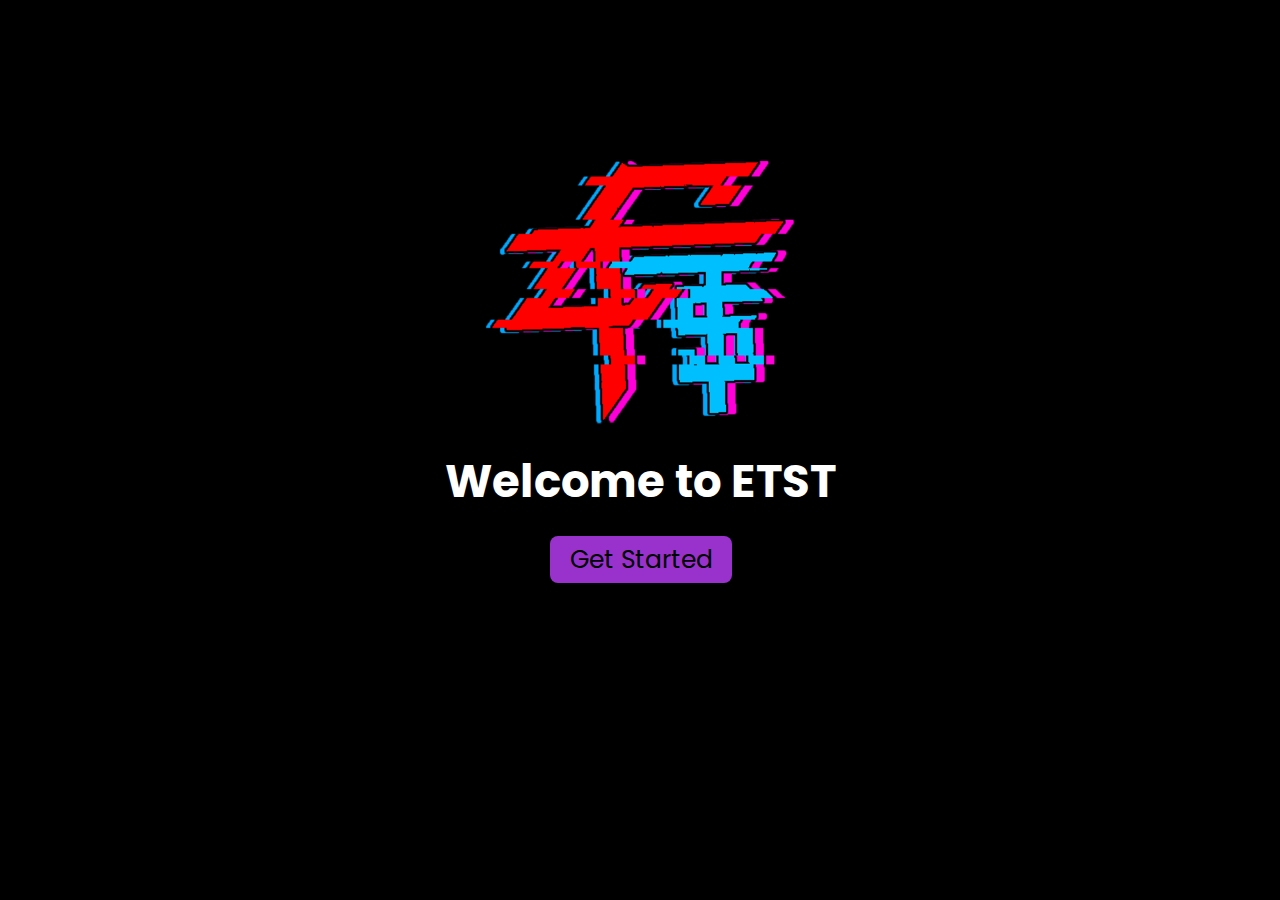
<file: index.html>
<!DOCTYPE html>
<html lang="en">
<head>
    <meta charset="UTF-8">
    <meta http-equiv="X-UA-Compatible" content="IE=edge">
    <meta name="viewport" content="width=device-width, initial-scale=1.0">
    <title>eXclusive T ShirT</title>
    <link rel="stylesheet" href="index.css">
    <link rel="shortcut icon" href="picture/ART.gif" type="image/x-icon">
    <link rel="stylesheet" href="https://cdnjs.cloudflare.com/ajax/libs/font-awesome/6.2.0/css/all.min.css">
</head>
<body>
    <main>
        <img src="picture/Glitch Logo ETST.png" alt="Logo">
        <h1>Welcome to ETST</h1><br>
        <a href="inside.html">Get Started</a>
    </main>
    <script src="index.js"></script>
</body>
</html>
</file>
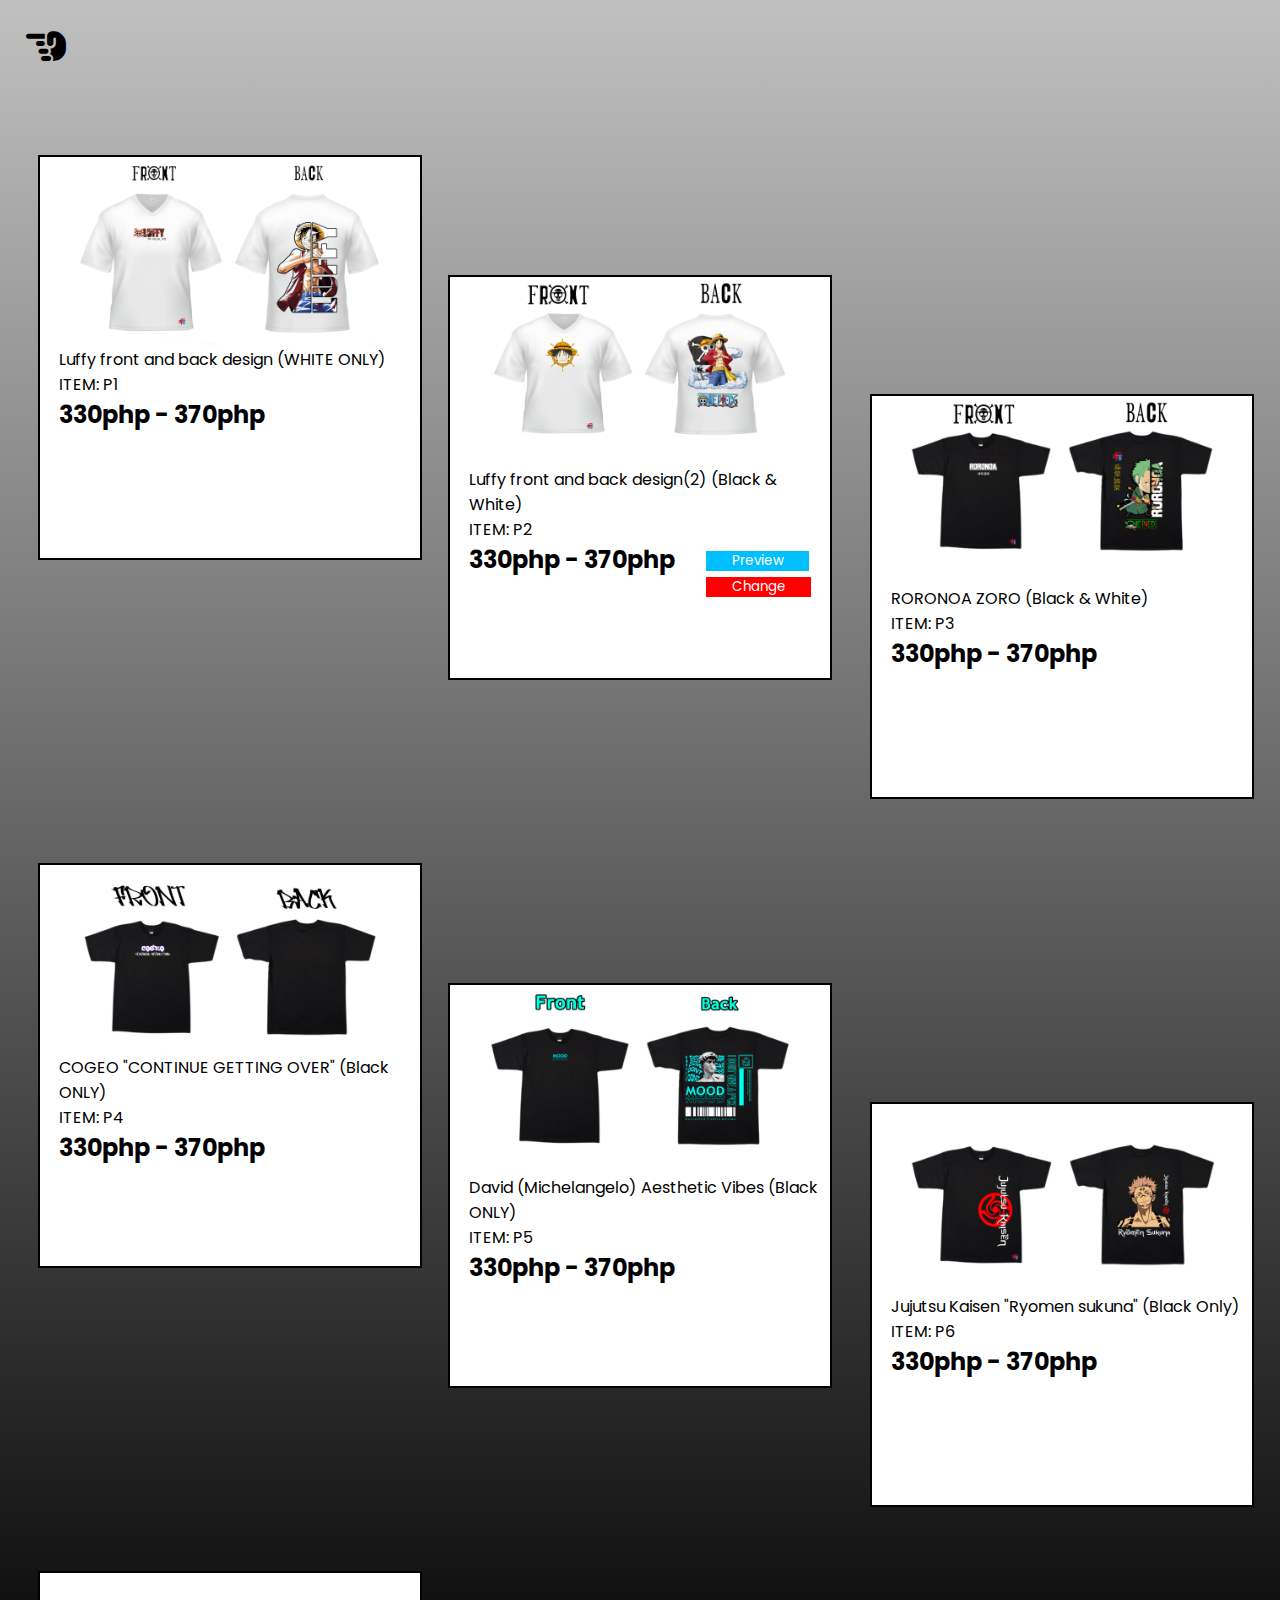
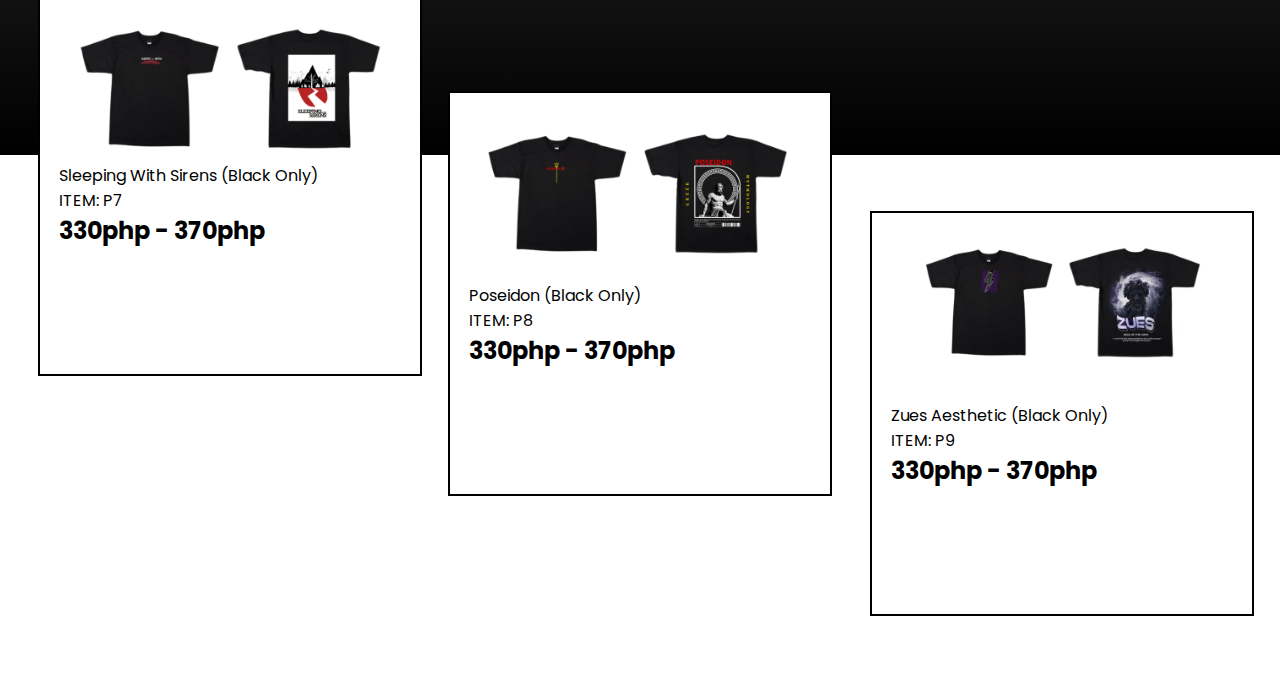
<file: oldtshirt.html>
<!DOCTYPE html>
<html lang="en">
<head>
    <meta charset="UTF-8">
    <meta http-equiv="X-UA-Compatible" content="IE=edge">
    <meta name="viewport" content="width=device-width, initial-scale=1.0">
    <title>TSHIRT | EXCLUSIVE</title>
    <link rel="stylesheet" href="https://cdnjs.cloudflare.com/ajax/libs/font-awesome/6.2.0/css/all.min.css">
    <link rel="stylesheet" href="oldtshirt.css">
    <link rel="shortcut icon" href="/picture/Glitch Logo ETST.png" type="image/x-icon">
</head>
<body>
    <main>
        <a href="inside.html"><i id="back" class="fas fa-hand-point-left"></i></a>
            <div class="p1">
                <div class="pic1">
                    <img src="picture/Luffy back.png" alt="">
                    <p>Luffy front and back design (WHITE ONLY)<br>
                    ITEM: P1</p>
                    <h2>330php - 370php</h2>
                </div>
            </div>
            <div class="p2">
                <div class="pic2">
                    <img id="picture2" src="picture/One Piece Luffy WHITE.png" alt="">
                    <p>Luffy front and back design(2) (Black & White)<br>
                    ITEM: P2</p>
                    <h2>330php - 370php</h2>
                    <img id="second" src="picture/One Piece Luffy.png" alt="">
                    <button id="balik" onclick="preview()">Preview</button>
                    <button id="palits" onclick="palit()">Change</button>
                </div>
            </div>
            <!-- <img src="picture/One Piece Luffy.png" alt=""> -->
            <!-- <img src="picture/One Piece ZORO WHITE.png" alt=""> -->
            <div class="p3">
                <div class="pic3">
                    <img src="picture/One Piece ZORO.png" alt="">
                    <p>RORONOA ZORO (Black & White)<br>
                    ITEM: P3</p>
                    <h2>330php - 370php</h2>
                </div>
            </div>
            <div class="p4">
                <div class="pic4">
                    <img src="picture/Cogeo.png" alt="">
                    <p>COGEO "CONTINUE GETTING OVER" (Black ONLY)<br>
                    ITEM: P4</p>
                    <h2>330php - 370php</h2>
                </div>
            </div>
            <div class="p5">
                <div class="pic5">
                    <img src="picture/MOOD.png" alt="">
                    <p>David (Michelangelo) Aesthetic Vibes (Black ONLY)<br>
                    ITEM: P5</p>
                    <h2>330php - 370php</h2>
                </div>
            </div>
            <div class="p6">
                <div class="pic6">
                    <img src="picture/KAISEN.png" alt="">
                    <p>Jujutsu Kaisen "Ryomen sukuna" (Black Only)<br>
                        ITEM: P6</p>
                        <h2>330php - 370php</h2>
                </div>
            </div>
            <div class="p7">
                <div class="pic7">
                    <img src="picture/Tree.png" alt="">
                    <p>Sleeping With Sirens (Black Only)<br>
                    ITEM: P7</p>
                    <h2>330php - 370php</h2>
                </div>
            </div>
            <div class="p8">
                <div class="pic8">
                    <img src="picture/POSEIDON.png" alt="">
                    <p>Poseidon (Black Only)<br>
                    ITEM: P8</p>
                    <h2>330php - 370php</h2>
                </div>
            </div>
            <div class="p9">
                <div class="pic9">
                    <img src="picture/ZUES SHIRT.png" alt="">
                    <p>Zues Aesthetic (Black Only)<br>
                    ITEM: P9</p>
                    <h2>330php - 370php</h2>
                </div>
            </div>
            <p class="allright">© Tabibee Alvarez 2023</p>
    </main>
    <script src="oldtshirt.js"></script>
</body>
</html>
</file>
<file: index.css>
@import url('https://fonts.googleapis.com/css2?family=Poppins:wght@600&display=swap');

*{
    padding: 0%;
    margin: 0%;
    box-sizing: border-box;
    font-family: poppins;
}

html{
    scroll-behavior: smooth;
}

body{
    background-color: black;
}

img{
    width: 50%;
    margin-left: auto;
    margin-right: auto;
    display: block;
    margin-top: 30%;
}

h1{
    text-align: center;
    color: white;
    margin-left: auto;
    margin-right: auto;
    display: block;
}

a{
    background-color: darkorchid;
    padding-left: 1.5%;
    padding-right: 1.5%;
    padding-top: 0.5%;
    padding-bottom: 0.5%;
    text-align: center;
    text-decoration: none;
    color: black;
    border-radius: 0.5rem;
    margin-left: 35%;
    transition: 1s;
}

a:hover{
    background-color: deeppink;
}

@media screen and (min-width: 768px) {
    h1{
        font-size: 45px;
    }

    a{
        font-size: 30px;
    }
}

@media screen and (min-width: 1024px) {
    a{
        margin-left: 40%;
        font-size: 35px;
    }
}

@media screen and (min-width: 1280px) {
    img{
        width: 25%;
        margin-top: 10%;
    }

    a{
        font-size: 25px;
        margin-left: 43%;
    }
}
</file>
<file: oldtshirt.css>
@import url('https://fonts.googleapis.com/css2?family=Poppins:wght@600&display=swap');

*{
    margin: 0%;
    padding: 0%;
    box-sizing: border-box;
    font-family: poppins;
}

main{
    width: 100%;
    height: 195vh;
    background-image: linear-gradient(rgb(192, 192, 192), black);
}

.fa-hand-point-left{
    font-size: 40px;
    padding: 2%;
    color: black;
}

/* PIC 1*/

div .pic1{
    background-color: white;
    border: 2px solid black;
    width: 30%;
    height: 45vh;
    margin-left: 3%;
    margin-top: 5%;
}

div img{
    display: block;
    margin-left: auto;
    margin-right: auto;
    width: 80%;
}

p{
    padding-left: 5%;
}

h2{
    padding-left: 5%;
}

/* PIC 2*/

div .pic2{
    background-color: white;
    border: 2px solid black;
    width: 30%;
    height: 45vh;
    margin-left: 35%;
    margin-top: -22.3%;
}

div .pic2 #second{
    display: none;
    margin-top: -20.2%;
    position: absolute;
    width: 24%;
    margin-left: 3%;
}

#balik{
    background-color: deepskyblue;
    margin-top: -2%;
}

#balik:hover{
    background-color: rgb(0, 124, 165);
}

button{
    border: none;
    text-align: center;
    padding-left: 2%;
    padding-right: 2%;
    margin-left: 20%;
    background: red;
    color: white;
    position: absolute;
}

button:hover{
    background: rgb(161, 0, 0);
}

div img{
    display: block;
    margin-left: auto;
    margin-right: auto;
    width: 80%;
}

div .pic3{
    background-color: white;
    border: 2px solid black;
    width: 30%;
    height: 45vh;
    margin-left: 68%;
    margin-top: -22.3%;
}

div img{
    display: block;
    margin-left: auto;
    margin-right: auto;
    width: 80%;
}

div .pic4{
    background-color: white;
    border: 2px solid black;
    width: 30%;
    height: 45vh;
    margin-left: 3%;
    margin-top: 5%;
}

div img{
    display: block;
    margin-left: auto;
    margin-right: auto;
    width: 80%;
}

div .pic5{
    background-color: white;
    border: 2px solid black;
    width: 30%;
    height: 45vh;
    margin-left: 35%;
    margin-top: -22.3%;
}

div img{
    display: block;
    margin-left: auto;
    margin-right: auto;
    width: 80%;
}

div .pic6{
    background-color: white;
    border: 2px solid black;
    width: 30%;
    height: 45vh;
    margin-left: 68%;
    margin-top: -22.3%;
}

div img{
    display: block;
    margin-left: auto;
    margin-right: auto;
    width: 80%;
}

div .pic7{
    background-color: white;
    border: 2px solid black;
    width: 30%;
    height: 45vh;
    margin-left: 3%;
    margin-top: 5%;
}

div img{
    display: block;
    margin-left: auto;
    margin-right: auto;
    width: 80%;
}

div .pic8{
    background-color: white;
    border: 2px solid black;
    width: 30%;
    height: 45vh;
    margin-left: 35%;
    margin-top: -22.3%;
}

div img{
    display: block;
    margin-left: auto;
    margin-right: auto;
    width: 80%;
}

div .pic9{
    background-color: white;
    border: 2px solid black;
    width: 30%;
    height: 45vh;
    margin-left: 68%;
    margin-top: -22.3%;
}

div img{
    display: block;
    margin-left: auto;
    margin-right: auto;
    width: 80%;
}

.allright{
    color: white;
    text-align: center;
    margin-top: 4%;
    font-size: 15px;
}
</file>
